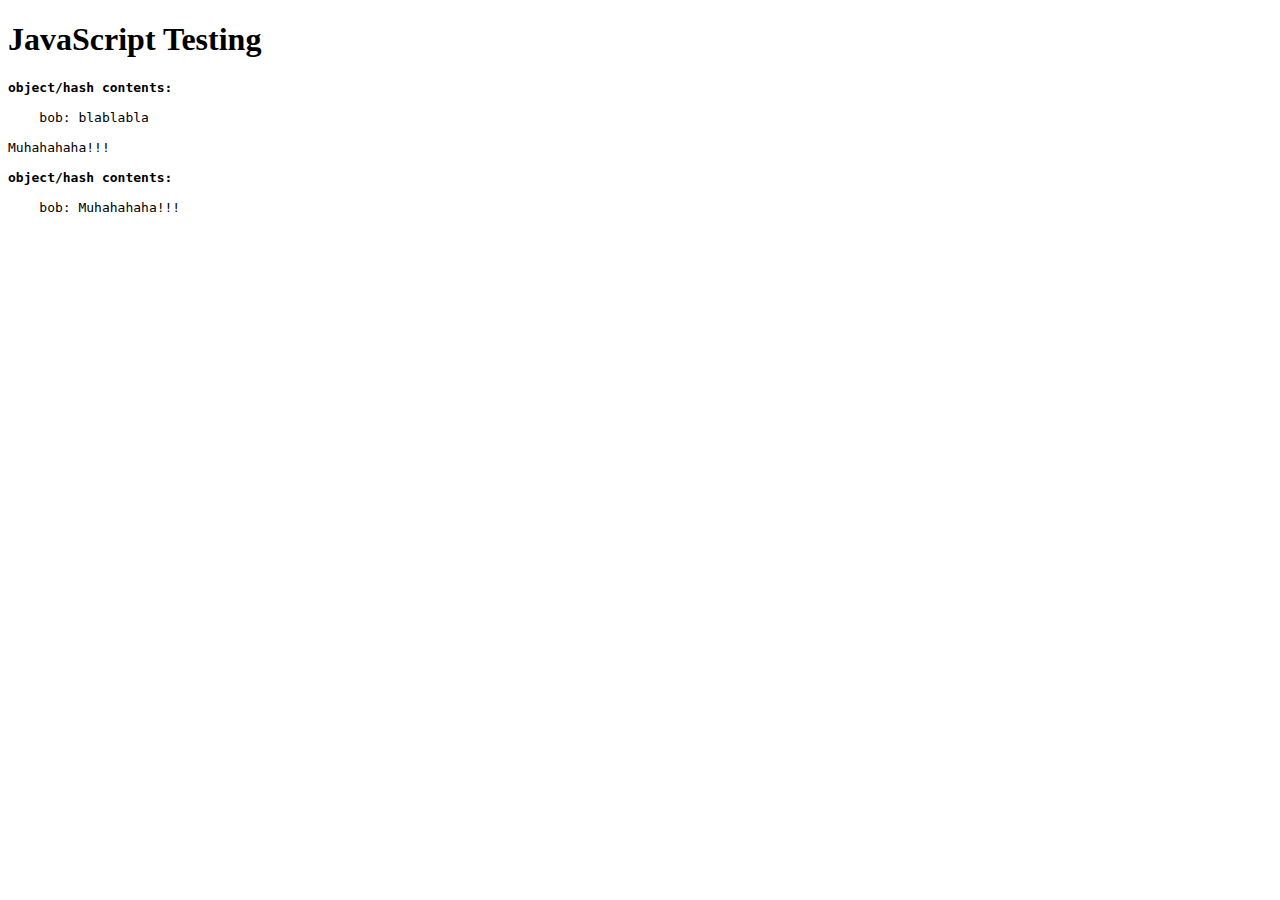
<file: pybass/static/jstest/index.html>
<!DOCTYPE html PUBLIC "-//W3C//DTD HTML 4.01 Transitional//EN"
    "http://www.w3.org/TR/html4/loose.dtd">

<html lang="en">
    <head>
        <meta http-equiv="Content-Type" content="text/html; charset=utf-8">
        <title>JavaScript Testing</title>
        <meta name="generator" content="Vim http://vim.org/">
        <meta name="author" content="Rob Orsini">
        <!-- script type="text/javascript" src="/javascript/raphael.js"></script -->
    </head>
    <body>

<h1>JavaScript Testing</h1>

<pre><script src="js_objects.js"></script></pre>

    </body>
</html>
</file>
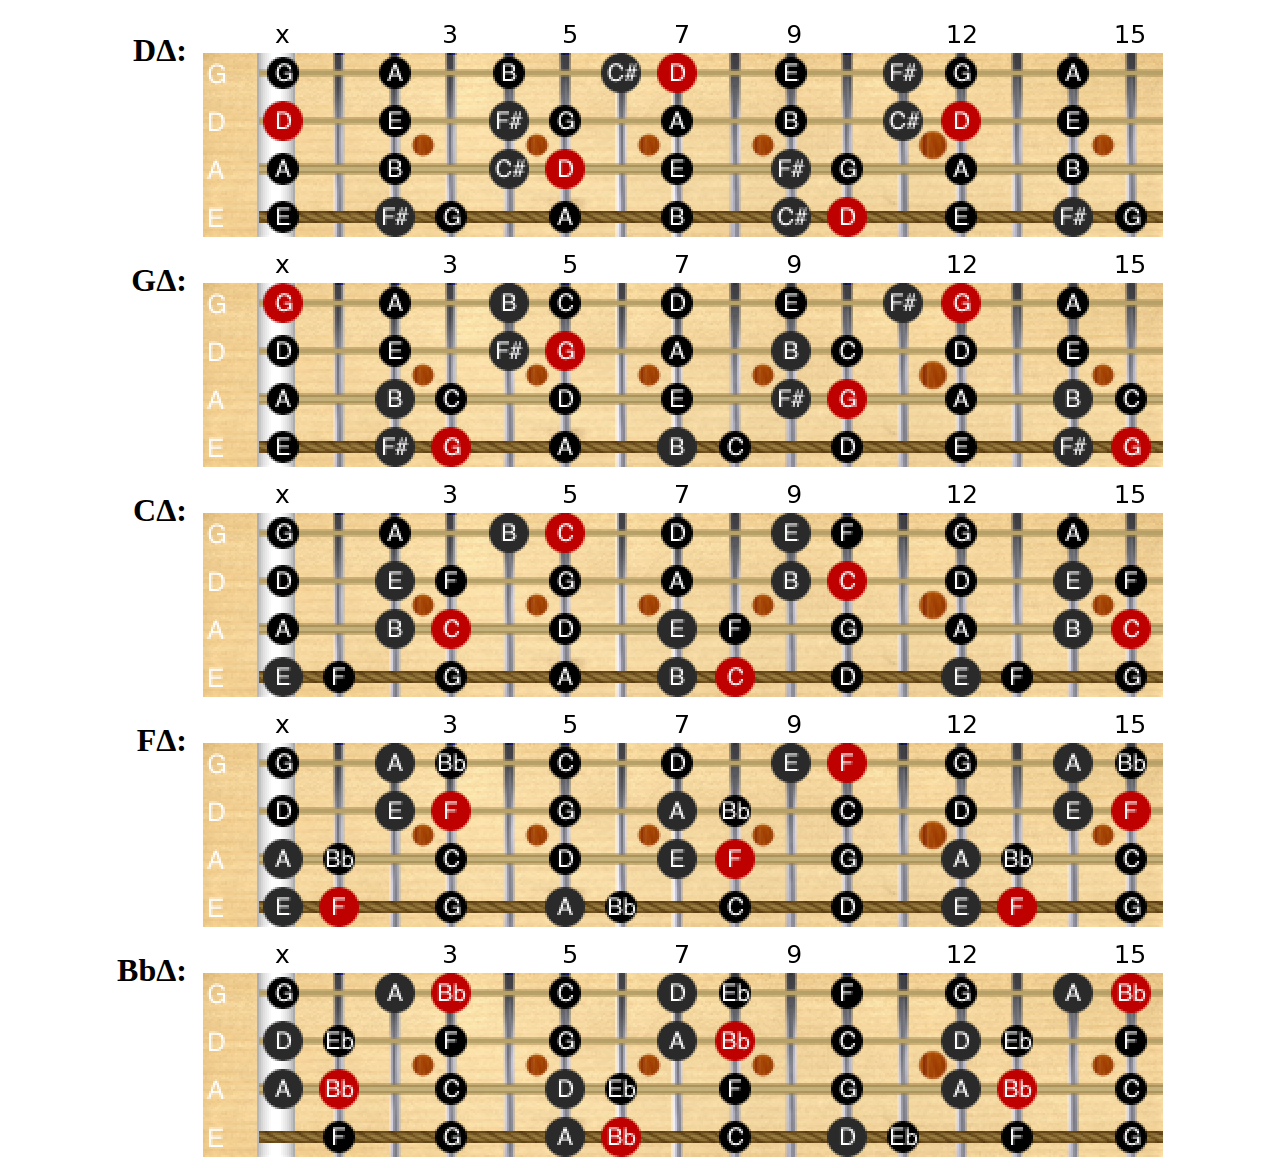
<file: pybass/static/scales/index.html>
<!DOCTYPE html PUBLIC "-//W3C//DTD HTML 4.01 Transitional//EN"
    "http://www.w3.org/TR/html4/loose.dtd">
<html>
    <head>
        <title>Major Scales</title>
    </head>
    <body>


<center>

<table border="0">
    <tr>
        <td align="right" valign="top"><h1>D&#916;: </h1></td>
        <td>&nbsp;&nbsp;</td>
        <td><img src="./D_Maj.png" /></td>
    </tr>
    <tr>
        <td align="right" valign="top"><h1>G&#916;: </h1></td>
        <td>&nbsp;&nbsp;</td>
        <td><img src="./G_Maj.png" /></td>
    </tr>
    <tr>
        <td align="right" valign="top"><h1>C&#916;: </h1></td>
        <td>&nbsp;&nbsp;</td>
        <td><img src="./C_Maj.png" /></td>
    </tr>
    <tr>
        <td align="right" valign="top"><h1>F&#916;: </h1></td>
        <td>&nbsp;&nbsp;</td>
        <td><img src="./F_Maj.png" /></td>
    </tr>
    <tr>
        <td align="right" valign="top"><h1>Bb&#916;: </h1></td>
        <td>&nbsp;&nbsp;</td>
        <td><img src="Bb_Maj.png" /></td>
    </tr>
</table>





</center>

    </body>
</html>
</file>
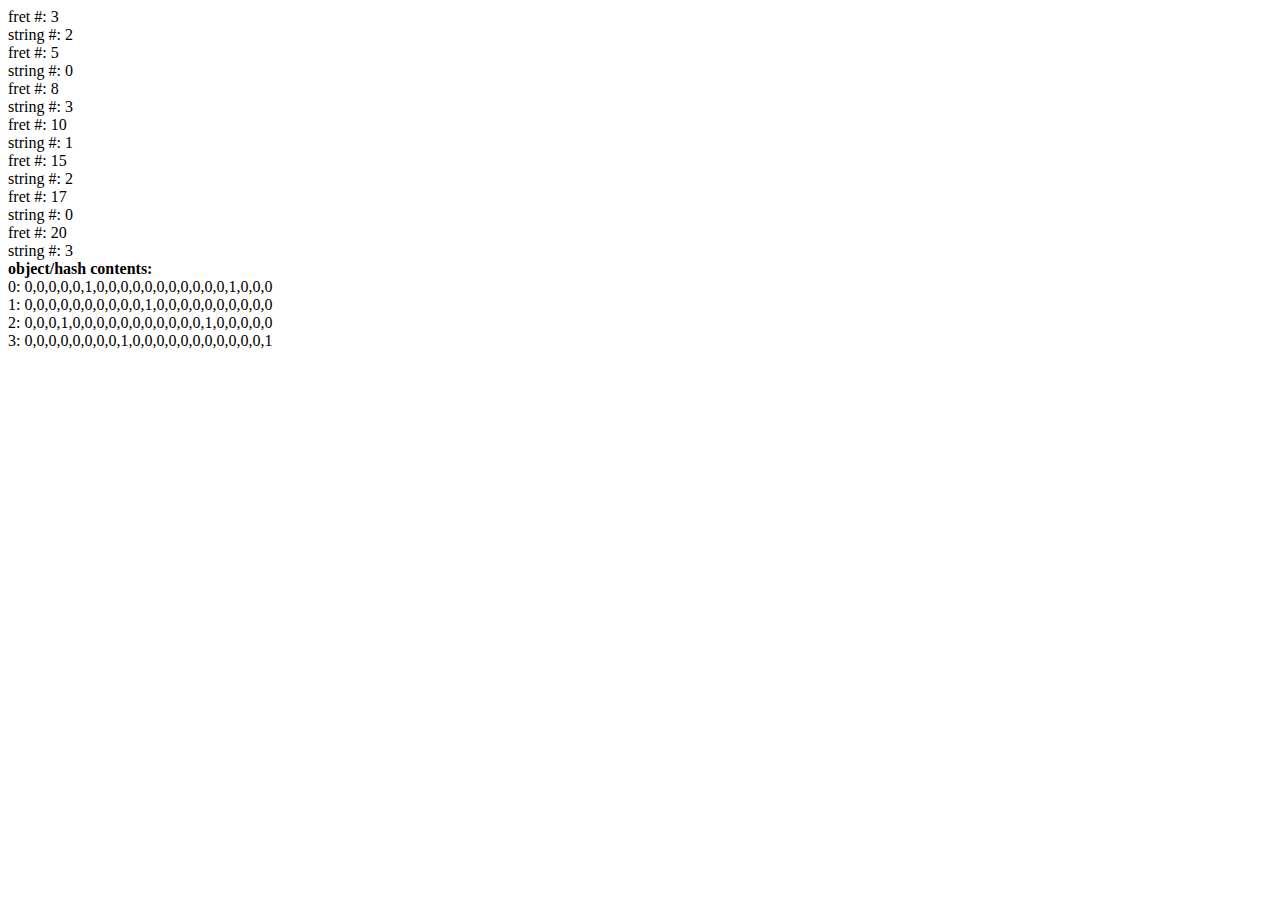
<file: pybass/static/jstest/fretboard_shapes.html>
<!DOCTYPE html PUBLIC "-//W3C//DTD HTML 4.01 Transitional//EN"
    "http://www.w3.org/TR/html4/loose.dtd">

<html lang="en">
    <head>
        <meta http-equiv="Content-Type" content="text/html; charset=utf-8">
        <title>Fretboard Shapes</title>
        <meta name="generator" content="Vim http://vim.org/">
        <meta name="author" content="Rob Orsini">
        <!-- script type="text/javascript" src="/javascript/raphael.js"></script -->

        <style>
            #notepad {
                border: 1px solid black;
            }
        </style>

    </head>
    <body>

<h1>Fretboard Shapes</h1>

<script type="text/javascript">

var PyBass = {};

PyBass.Fretboard = function () {

    this.notes = {};

    this.notes['C'] =  {'coords': [[3,3], [5,1], [8,4], [10,2], [15,3], [17,1], [20,4]]};
    this.notes['C#'] = {'coords': [[4,3], [6,1], [9,4], [11,2], [16,3], [18,1]]};
    this.notes['Db'] = this.notes['C#'];
    this.notes['D'] =  {'coords': [[0,2], [5,3], [7,1], [10,4], [12,2], [17,3], [19,1]]};
    this.notes['D#'] = {'coords': [[1,2], [6,3], [8,1], [11,4], [13,2], [18,3], [20,1]]};
    this.notes['Eb'] = this.notes['D#']
    this.notes['E'] =  {'coords': [[0,4], [2,2], [7,3], [9,1], [12,4], [14,2], [19,3]]};
    this.notes['Fb'] = this.notes['E'];
    this.notes['F'] =  {'coords': [[1,4], [3,2], [8,3], [10,1], [13,4], [15,2], [20,3]]};
    this.notes['F#'] = {'coords': [[2,4], [4,2], [9,3], [11,1], [14,4], [16,2]]};
    this.notes['Gb'] = this.notes['F#'];
    this.notes['G'] =  {'coords': [[0,1], [3,4], [5,2], [10,3], [12,1], [15,4], [17,2]]};
    this.notes['G#'] = {'coords': [[1,1], [4,4], [6,2], [11,3], [13,1], [16,4], [18,2]]};
    this.notes['Ab'] = this.notes['G#'];
    this.notes['A'] =  {'coords': [[0,3], [2,1], [5,4], [7,2], [12,3], [14,1], [17,4], [19,2]]};
    this.notes['A#'] = {'coords': [[1,3], [3,1], [6,4], [8,2], [13,3], [15,1], [18,4], [20,2]]};
    this.notes['Bb'] = this.notes['A#'];
    this.notes['B'] =  {'coords': [[2,3], [4,1], [7,4], [9,2], [14,3], [16,1], [19,4]]};
    this.notes['Cb'] = this.notes['B'];
}

function debugHash(hash) {
    var myHashtable = hash;
    document.writeln("<b>object/hash contents:</b><br />");
    for (var n in myHashtable) { 
        if (myHashtable.hasOwnProperty(n)) { 
            document.writeln(" " + n + ": " + myHashtable[n] + "<br />"); 
        } 
    } 
}

window.onload = function() {


    var fretboard = new PyBass.Fretboard();

    // note_list = ['C','Db','D','Eb','E','F','Gb','G','Ab','A','Bb','B'];

    note_list = ['C'];

    var pos_matrix = [[0,0,0,0,0,0,0,0,0,0,0,0,0,0,0,0,0,0,0,0,0],
                      [0,0,0,0,0,0,0,0,0,0,0,0,0,0,0,0,0,0,0,0,0],
                      [0,0,0,0,0,0,0,0,0,0,0,0,0,0,0,0,0,0,0,0,0],
                      [0,0,0,0,0,0,0,0,0,0,0,0,0,0,0,0,0,0,0,0,0]];

    for (note in note_list) {
        var note_name = note_list[note];
        for (index in fretboard.notes[note_name]['coords']) {
            pos = fretboard.notes[note_name]['coords'][index];
            var fret_num = pos[0];
            var string_num = pos[1]-1;
            document.writeln("fret #: " + fret_num + '<br />');
            document.writeln("string #: " + string_num + '<br />');
            pos_matrix[string_num][fret_num] = "1";
        }
    }

    // debugHash(fretboard.notes);
    // pos_matrix[3][5] = 1;
    debugHash(pos_matrix);
}

</script>

<!-- div id="fretboard">
</div -->

    </body>
</html>
</file>
